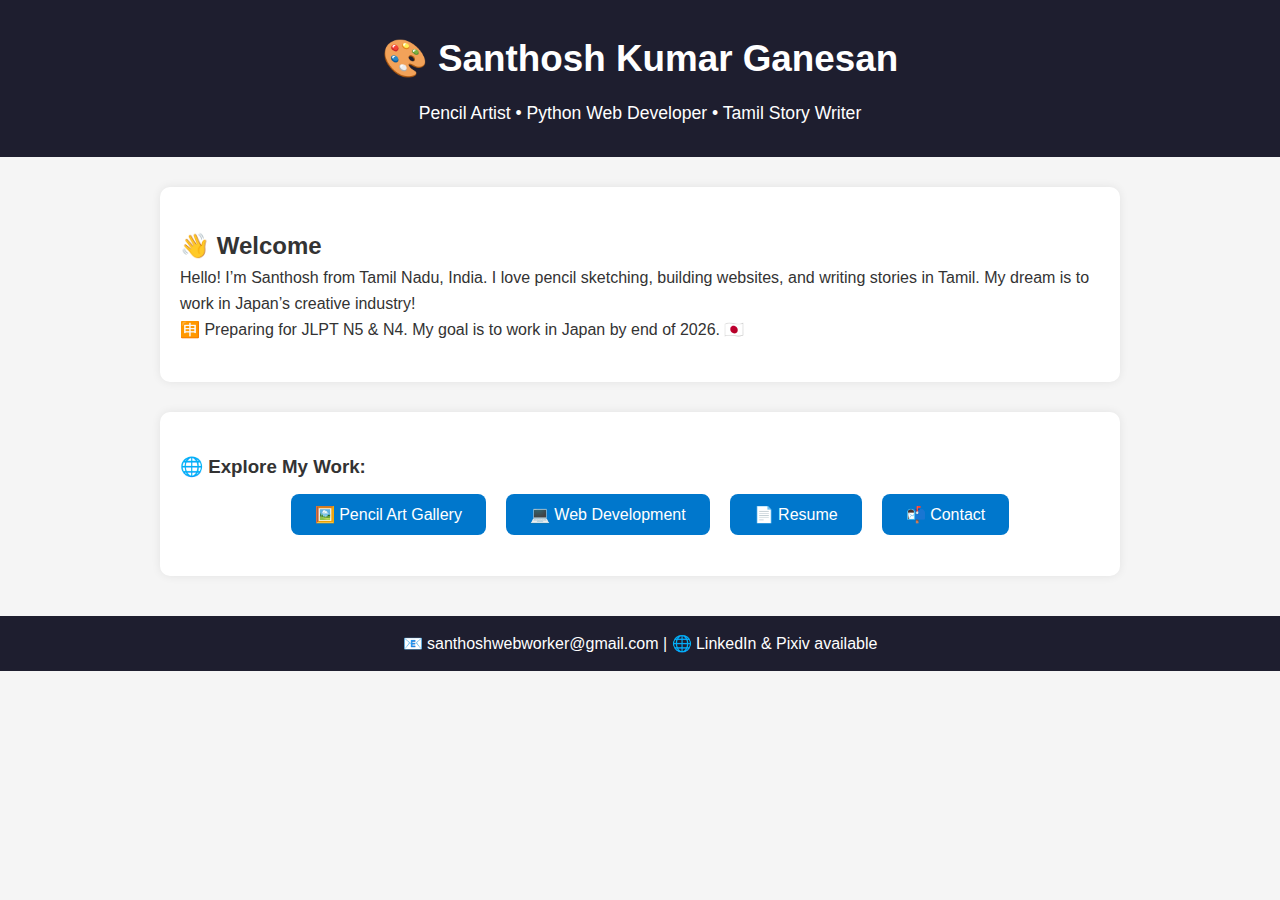
<file: index.html>
<!DOCTYPE html>
<html lang="en">
<head>
    <meta charset="UTF-8">
    <title>Santhosh | Artist & Developer</title>
    <link rel="stylesheet" href="static/style.css">
</head>
<body>
    <header>
        <h1>🎨 Santhosh Kumar Ganesan</h1>
        <p>Pencil Artist • Python Web Developer • Tamil Story Writer</p>
    </header>

    <section class="intro">
        <h2>👋 Welcome</h2>
        <p>Hello! I’m Santhosh from Tamil Nadu, India. I love pencil sketching, building websites, and writing stories in Tamil. My dream is to work in Japan’s creative industry!</p>
        <p>🈸 Preparing for JLPT N5 & N4. My goal is to work in Japan by end of 2026. 🇯🇵</p>
    </section>

    <section class="nav">
        <h3>🌐 Explore My Work:</h3>
        <ul>
            <li><a href="art.html">🖼️ Pencil Art Gallery</a></li>
            <li><a href="projects.html">💻 Web Development</a></li>
            <li><a href="resume.html">📄 Resume</a></li>
            <li><a href="contact.html">📬 Contact</a></li>
        </ul>
    </section>

    <footer>
        <p>📧 santhoshwebworker@gmail.com | 🌐 LinkedIn & Pixiv available</p>
    </footer>
</body>
</html>
</file>
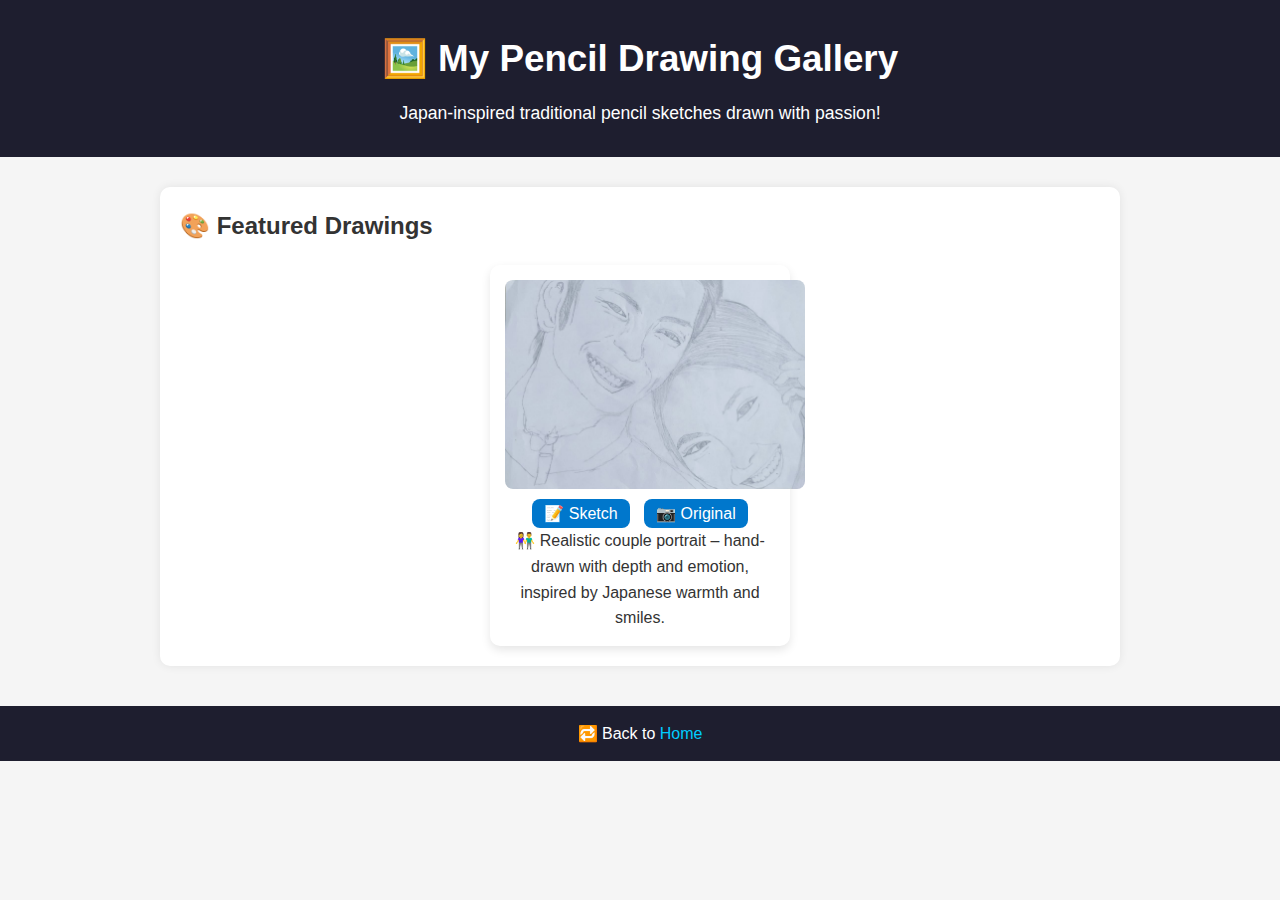
<file: art.html>
<!DOCTYPE html>
<html lang="en">
<head>
  <meta charset="UTF-8">
  <title>Santhosh | Pencil Art Gallery</title>
  <link rel="stylesheet" href="static/style.css">
  <style>
    .gallery {
      padding: 20px;
    }
    .art-grid {
      display: flex;
      flex-wrap: wrap;
      justify-content: center;
      gap: 30px;
    }
    .art-item {
      background-color: #fff;
      padding: 15px;
      border-radius: 10px;
      box-shadow: 0 4px 10px rgba(0, 0, 0, 0.1);
      width: 300px;
      text-align: center;
    }
    .slider-container {
      position: relative;
      width: 300px;
      overflow: hidden;
    }
    .slider-container img {
      width: 100%;
      display: none;
      border-radius: 8px;
    }
    .slider-container img.active {
      display: block;
    }
    .slider-buttons {
      margin-top: 10px;
    }
    .slider-buttons button {
      padding: 5px 12px;
      margin: 0 5px;
      cursor: pointer;
    }
  </style>
</head>
<body>
  <header>
    <h1>🖼️ My Pencil Drawing Gallery</h1>
    <p>Japan-inspired traditional pencil sketches drawn with passion!</p>
  </header>

  <section class="gallery">
    <h2>🎨 Featured Drawings</h2>
    <div class="art-grid">
      <div class="art-item">
        <div class="slider-container">
          <img src="static/images/couple_sketch.jpg" alt="Couple Sketch" class="active" id="sketch">
          <img src="static/images/couple_reference.jpg" alt="Original Photo" id="photo">
        </div>
        <div class="slider-buttons">
          <button onclick="showImage('sketch')">📝 Sketch</button>
          <button onclick="showImage('photo')">📷 Original</button>
        </div>
        <p>👫 Realistic couple portrait – hand-drawn with depth and emotion, inspired by Japanese warmth and smiles.</p>
      </div>
    </div>
  </section>

  <footer>
    <p>🔁 Back to <a href="index.html">Home</a></p>
  </footer>

  <script>
    function showImage(id) {
      document.getElementById("sketch").classList.remove("active");
      document.getElementById("photo").classList.remove("active");
      document.getElementById(id).classList.add("active");
    }
  </script>
</body>
</html>
</file>
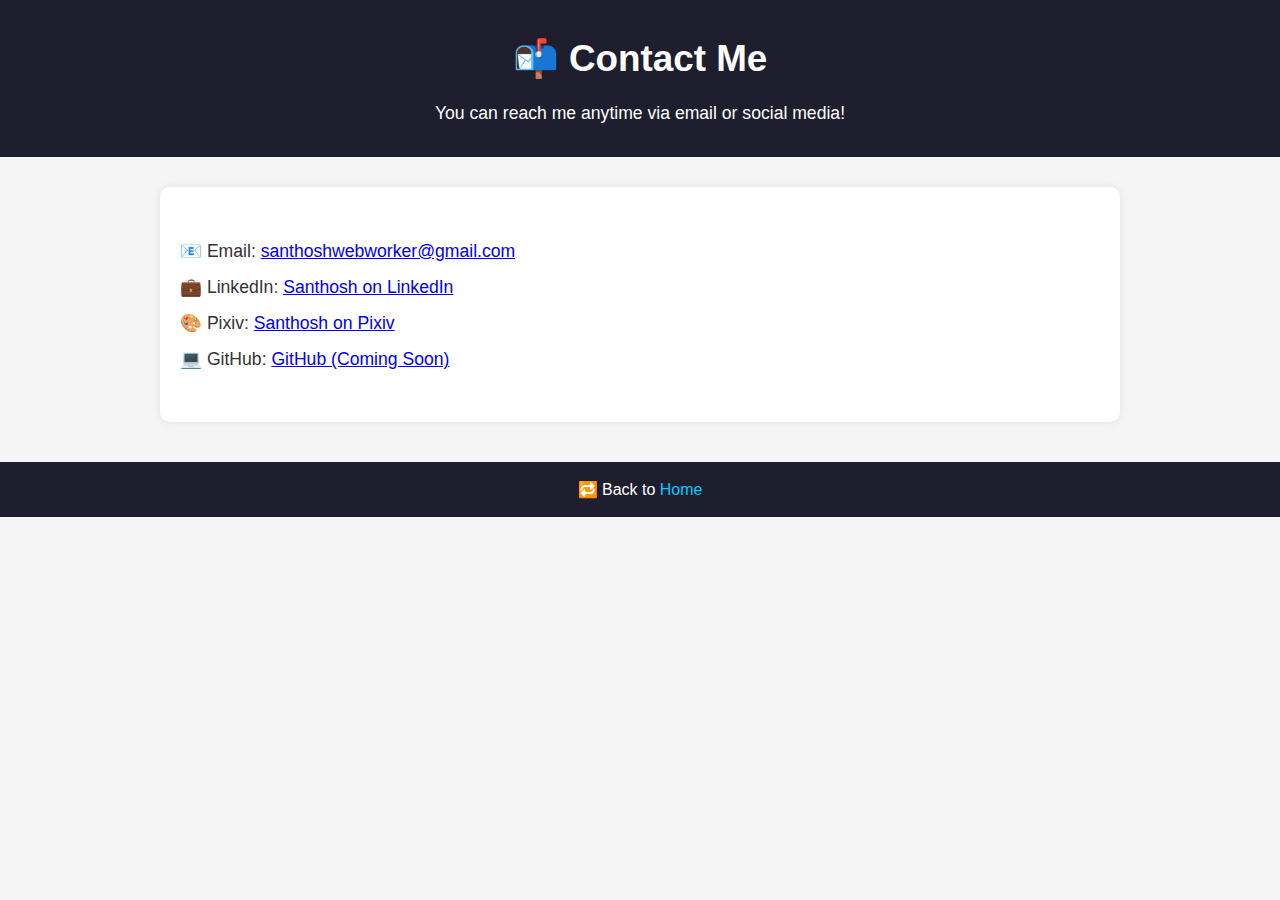
<file: contact.html>
<!DOCTYPE html>
<html lang="en">
<head>
    <meta charset="UTF-8">
    <title>Santhosh | Contact</title>
    <link rel="stylesheet" href="static/style.css">
</head>
<body>
    <header>
        <h1>📬 Contact Me</h1>
        <p>You can reach me anytime via email or social media!</p>
    </header>

    <section>
        <ul style="list-style: none; font-size: 1.1rem; padding-left: 0;">
            <li>📧 Email: <a href="mailto:santhoshwebworker@gmail.com">santhoshwebworker@gmail.com</a></li>
            <li>💼 LinkedIn: <a href="https://www.linkedin.com/in/santhosh-kumar-a36814376" target="_blank">Santhosh on LinkedIn</a></li>
            <li>🎨 Pixiv: <a href="https://www.pixiv.net/" target="_blank">Santhosh on Pixiv</a></li>
            <li>💻 GitHub: <a href="https://github.com/" target="_blank">GitHub (Coming Soon)</a></li>
        </ul>
    </section>

    <footer>
        <p>🔁 Back to <a href="index.html">Home</a></p>
    </footer>
</body>
</html>
</file>
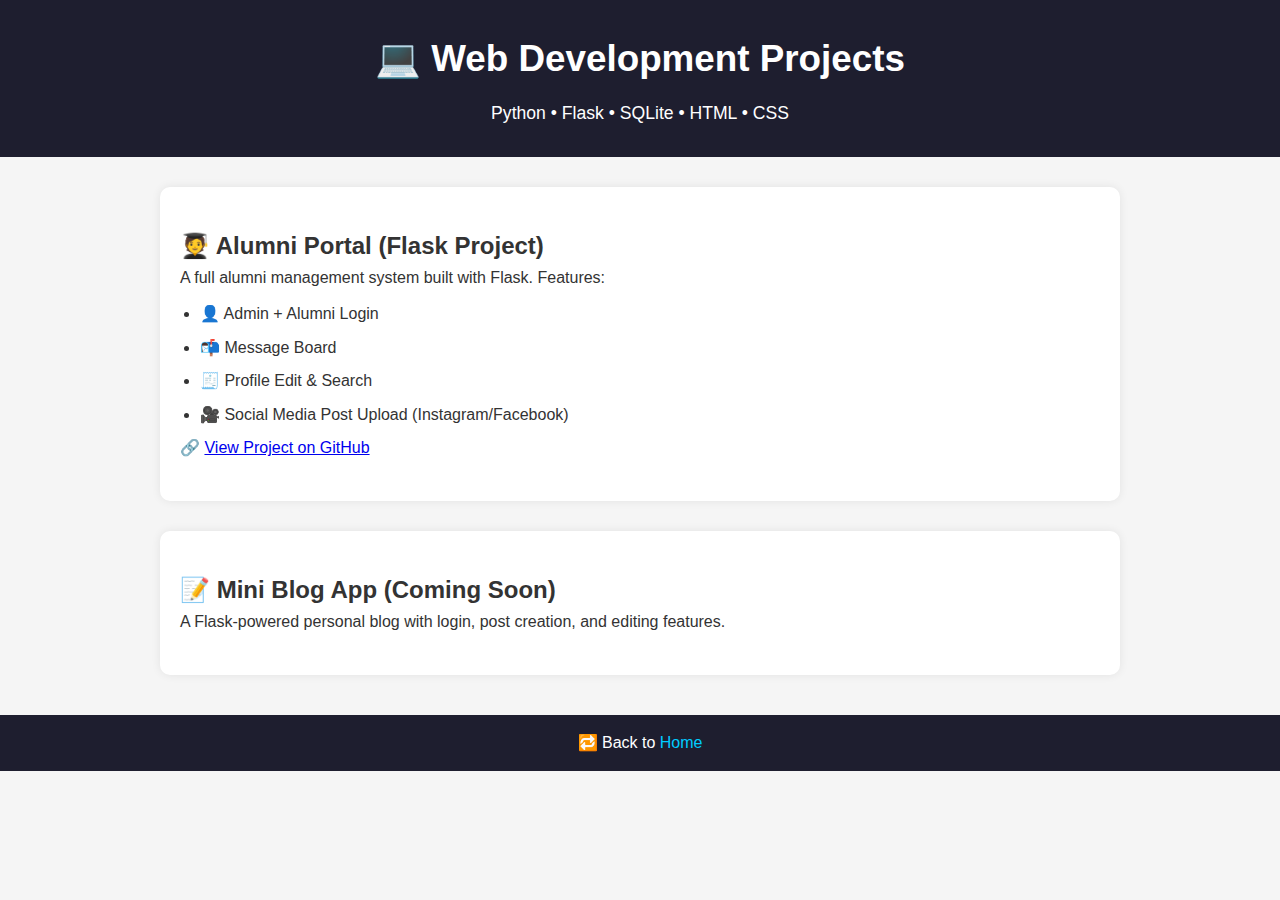
<file: projects.html>
<!DOCTYPE html>
<html lang="en">
<head>
    <meta charset="UTF-8">
    <title>Santhosh | Web Development Projects</title>
    <link rel="stylesheet" href="static/style.css">
</head>
<body>
    <header>
        <h1>💻 Web Development Projects</h1>
        <p>Python • Flask • SQLite • HTML • CSS</p>
    </header>

    <section>
        <h2>🧑‍🎓 Alumni Portal (Flask Project)</h2>
        <p>A full alumni management system built with Flask. Features:</p>
        <ul>
            <li>👤 Admin + Alumni Login</li>
            <li>📬 Message Board</li>
            <li>🧾 Profile Edit & Search</li>
            <li>🎥 Social Media Post Upload (Instagram/Facebook)</li>
        </ul>
        <p>🔗 <a href="https://github.com/YOUR_USERNAME/alumni-portal" target="_blank">View Project on GitHub</a></p>
    </section>

    <section>
        <h2>📝 Mini Blog App (Coming Soon)</h2>
        <p>A Flask-powered personal blog with login, post creation, and editing features.</p>
    </section>

    <footer>
        <p>🔁 Back to <a href="index.html">Home</a></p>
    </footer>
</body>
</html>
</file>
<file: static/style.css>
/* Reset & Base */
* {
    margin: 0;
    padding: 0;
    box-sizing: border-box;
}

body {
    font-family: 'Segoe UI', sans-serif;
    background-color: #f5f5f5;
    color: #333;
    line-height: 1.6;
}

/* Header */
header {
    background-color: #1e1e2f;
    color: white;
    padding: 30px 20px;
    text-align: center;
}

header h1 {
    font-size: 2.3rem;
    margin-bottom: 10px;
}

header p {
    font-size: 1.1rem;
}

/* Section Layout */
section {
    padding: 40px 20px;
    max-width: 960px;
    margin: 30px auto;
    background-color: white;
    border-radius: 10px;
    box-shadow: 0 0 10px rgba(0,0,0,0.08);
}

/* Navigation Links */
.nav ul {
    list-style: none;
    display: flex;
    flex-wrap: wrap;
    justify-content: center;
    gap: 20px;
    margin-top: 20px;
}

.nav a {
    text-decoration: none;
    padding: 12px 24px;
    background-color: #0077cc;
    color: white;
    border-radius: 8px;
    transition: background-color 0.3s ease;
}

.nav a:hover {
    background-color: #005fa3;
}

/* Art Gallery Grid */
.art-grid {
    display: grid;
    grid-template-columns: repeat(auto-fit, minmax(250px, 1fr));
    gap: 20px;
    margin-top: 20px;
}

.art-item {
    background: #fafafa;
    border-radius: 8px;
    padding: 10px;
    box-shadow: 0 0 8px rgba(0,0,0,0.1);
    text-align: center;
}

.art-item img {
    width: 100%;
    border-radius: 6px;
    max-height: 300px;
    object-fit: cover;
}

/* Footer */
footer {
    text-align: center;
    padding: 15px;
    background-color: #1e1e2f;
    color: white;
    margin-top: 40px;
}

footer a {
    color: #00ccff;
    text-decoration: none;
}

/* Resume Button (if reused elsewhere) */
button {
    cursor: pointer;
    font-size: 1rem;
    padding: 10px 18px;
    background-color: #0077cc;
    border: none;
    color: white;
    border-radius: 8px;
    transition: background 0.3s ease;
}

button:hover {
    background-color: #005fa3;
}

/* Lists */
ul {
    margin-top: 10px;
    padding-left: 20px;
}

li {
    margin-bottom: 8px;
}
</file>
